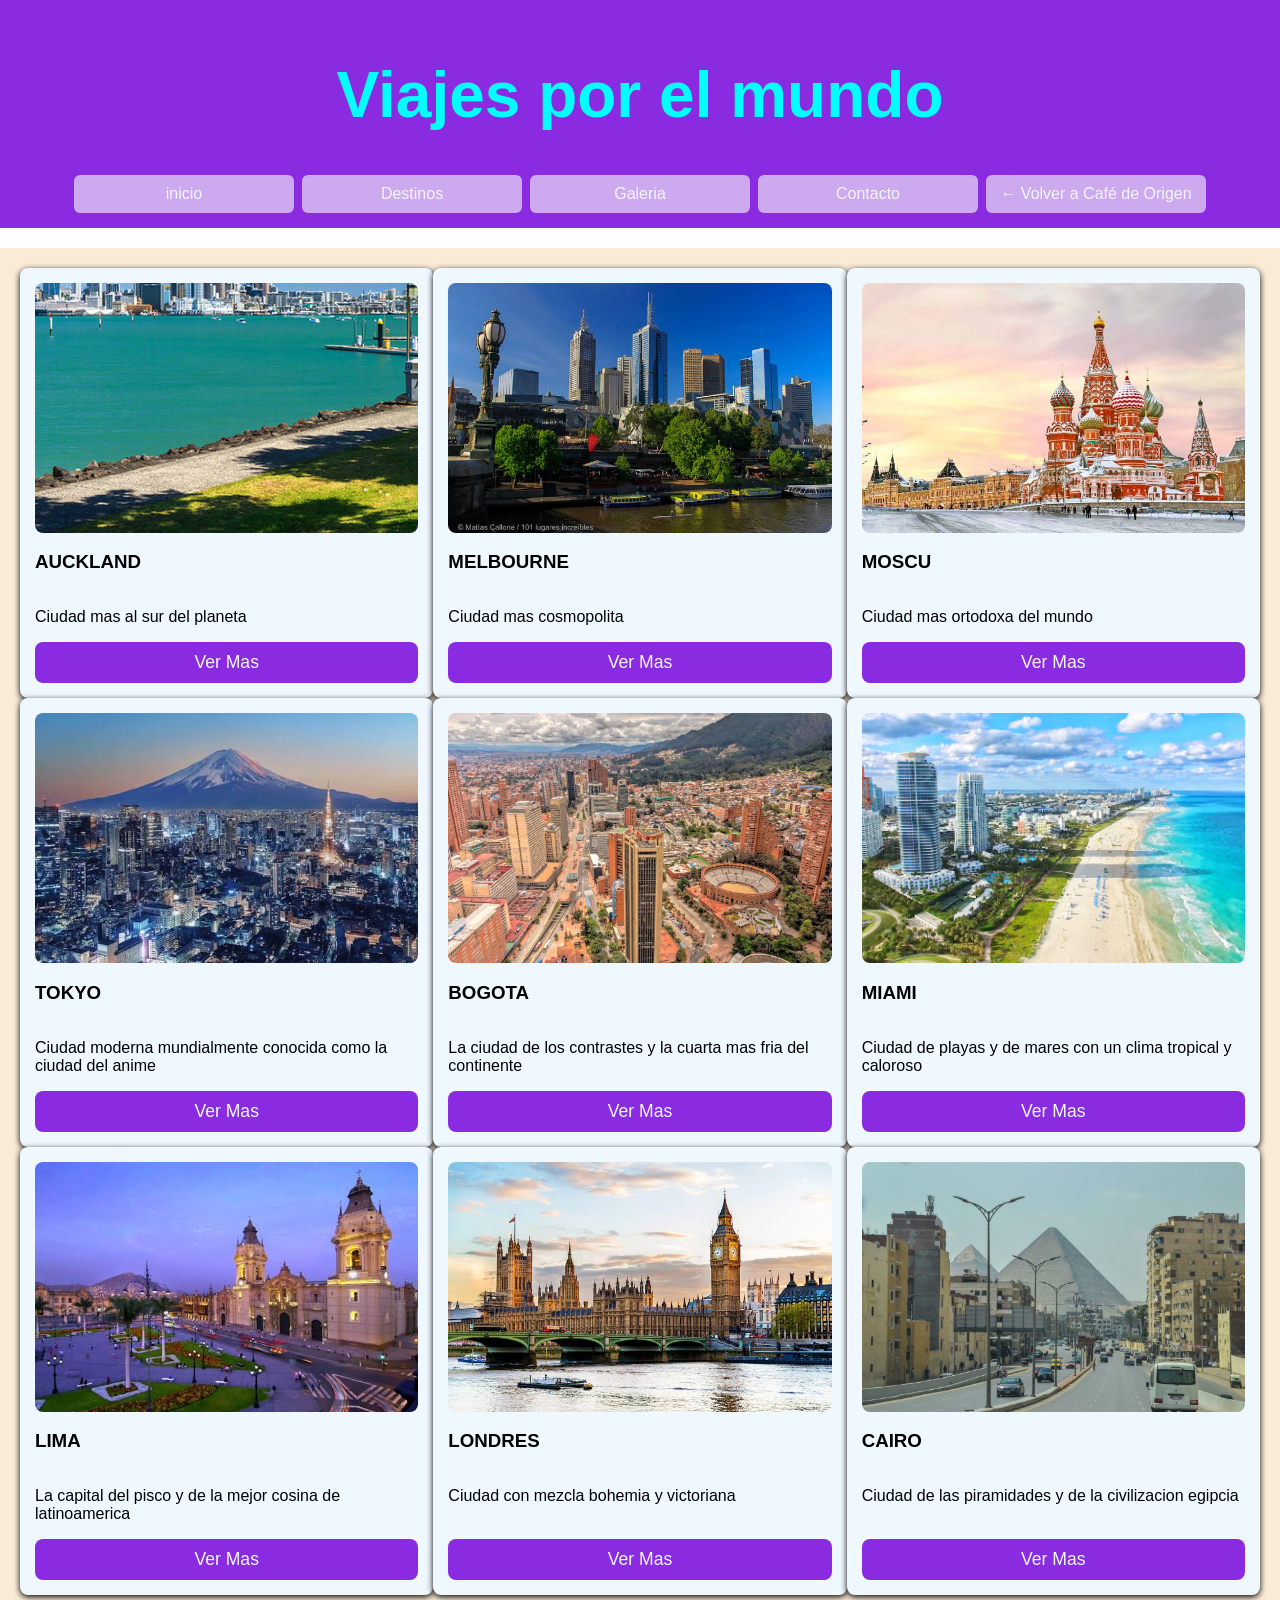
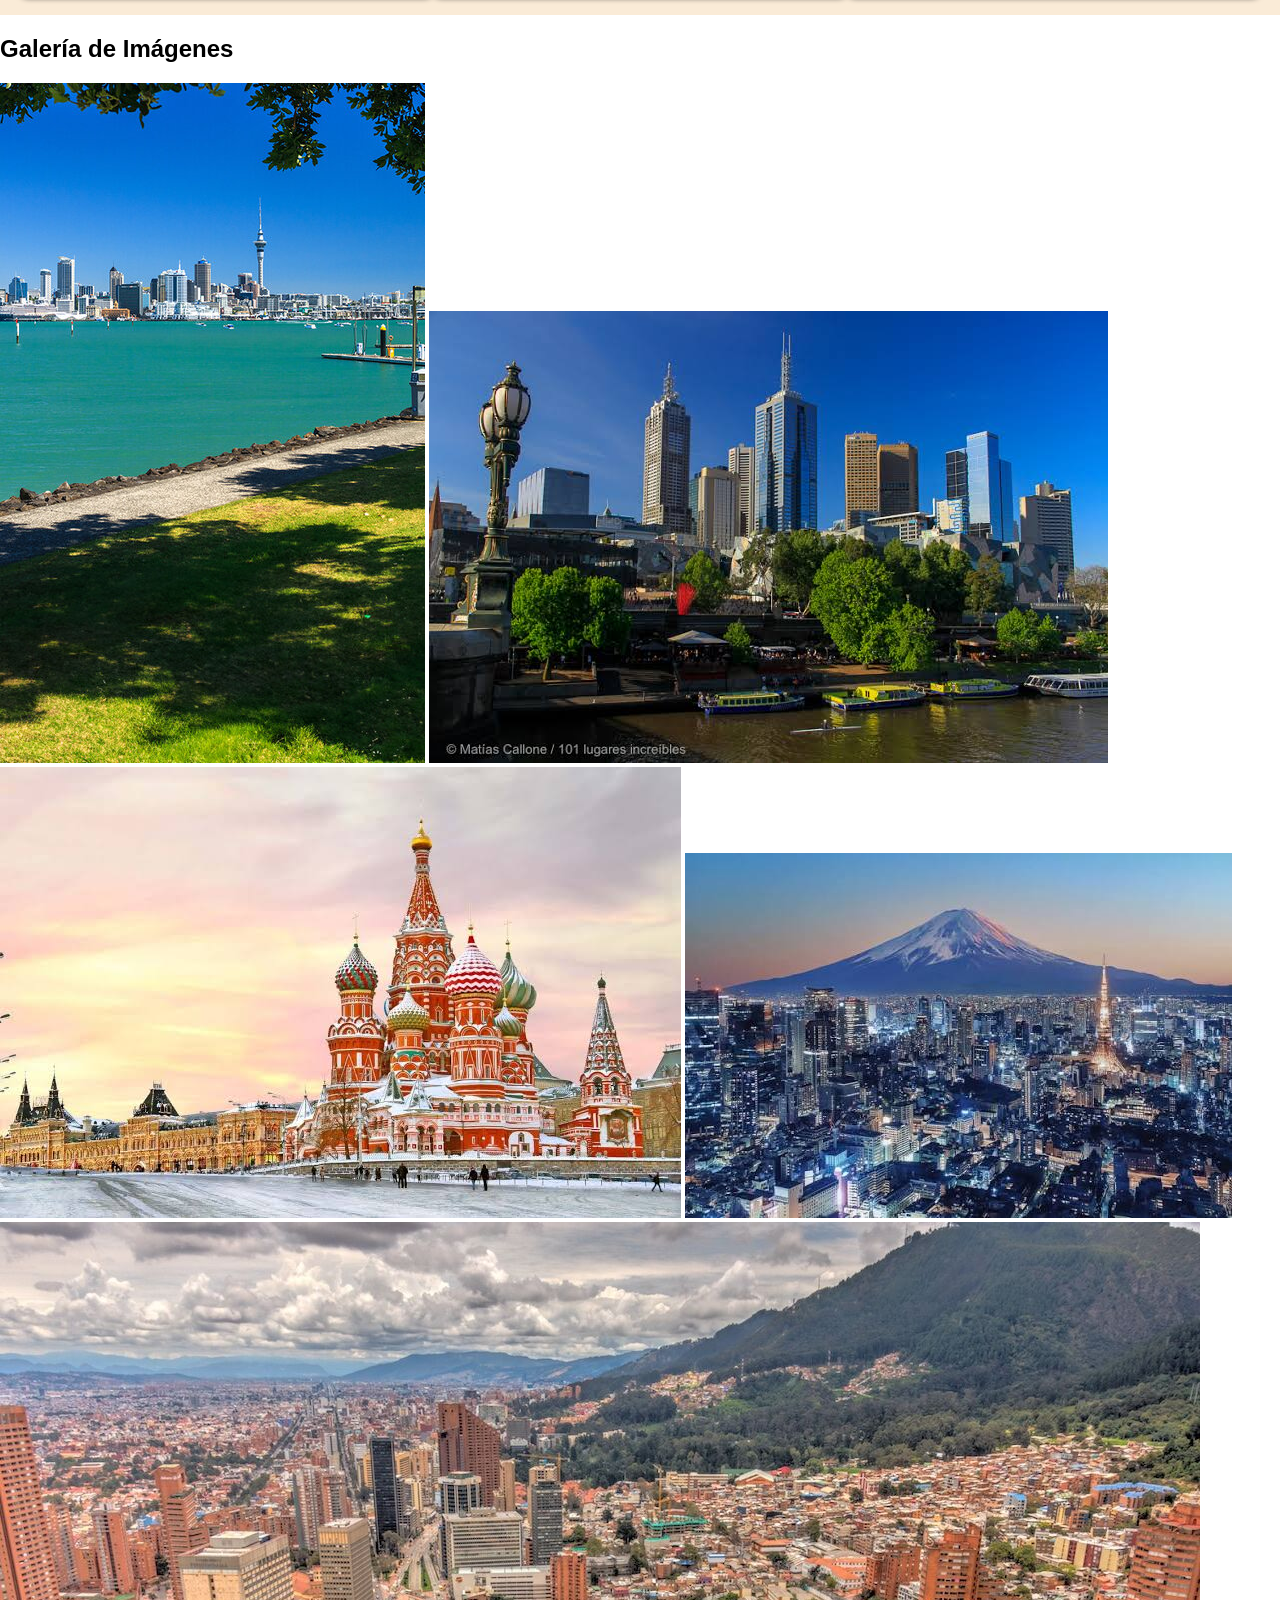
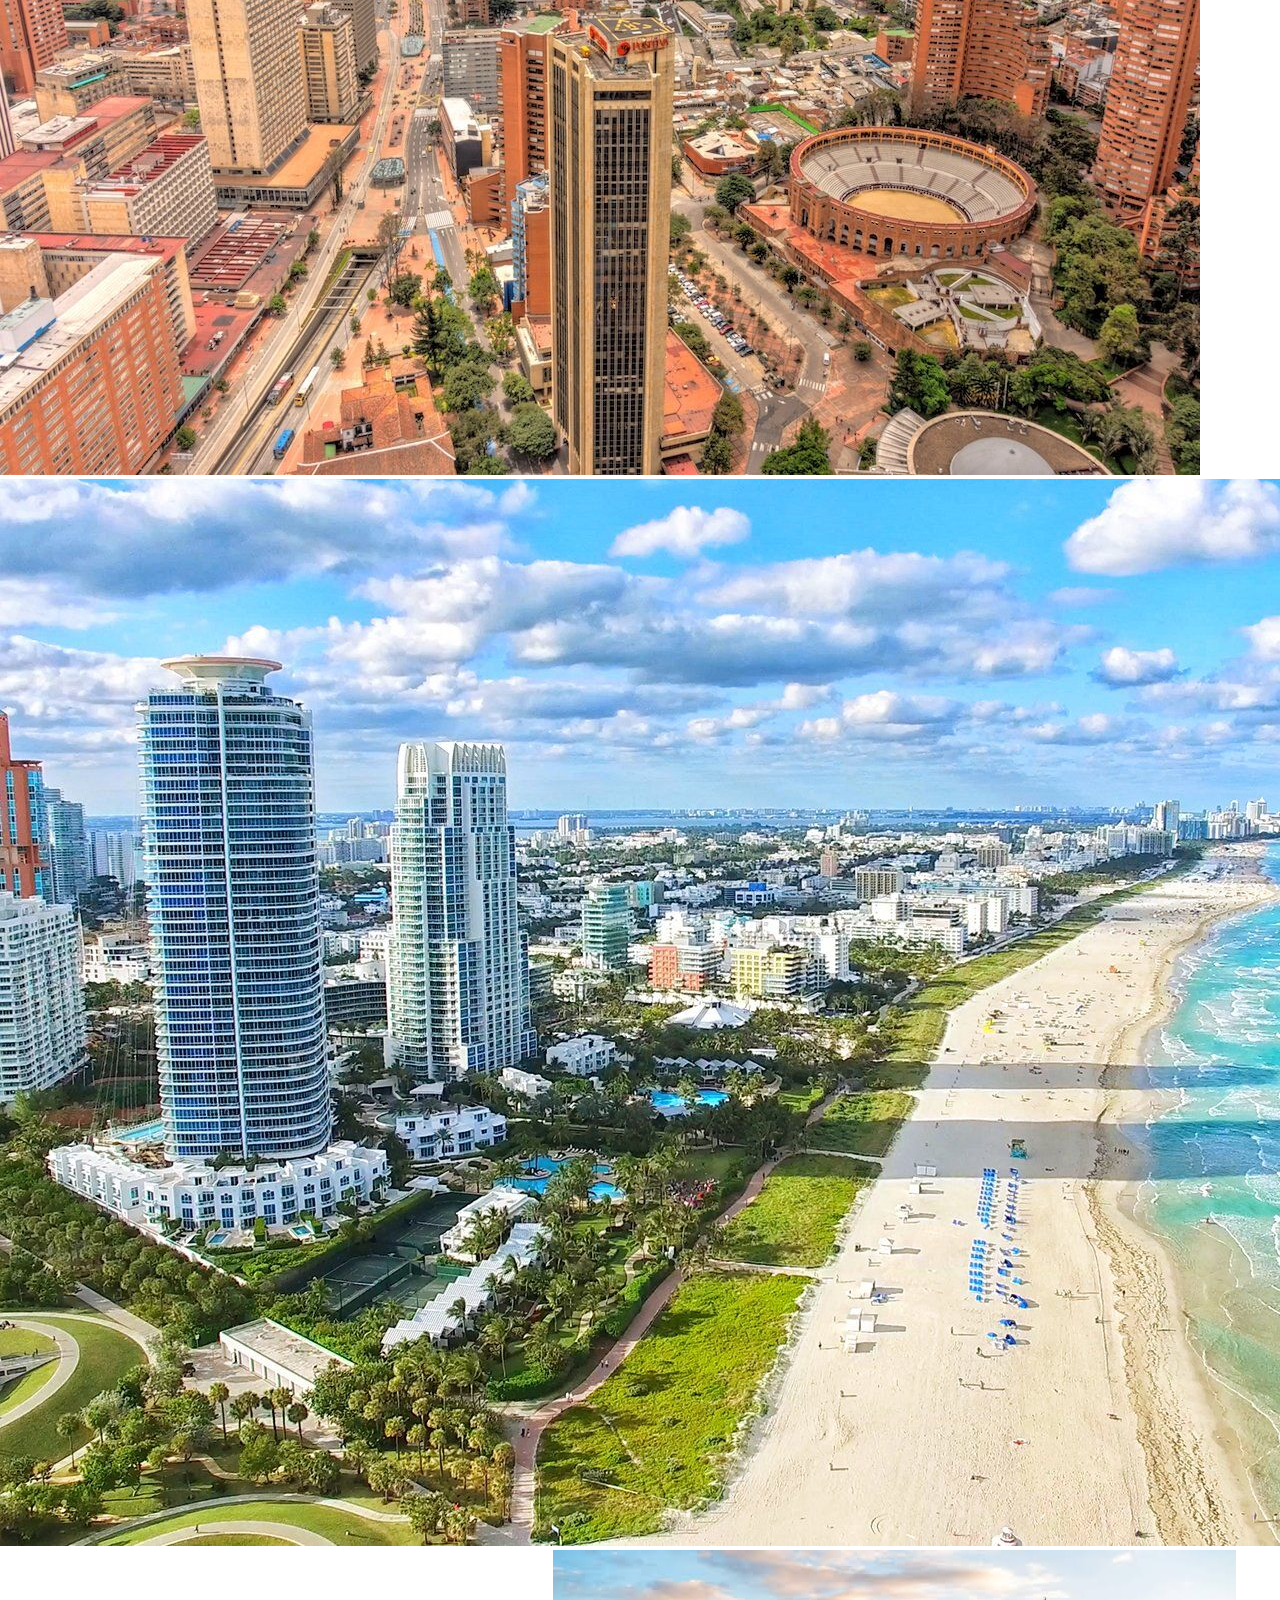
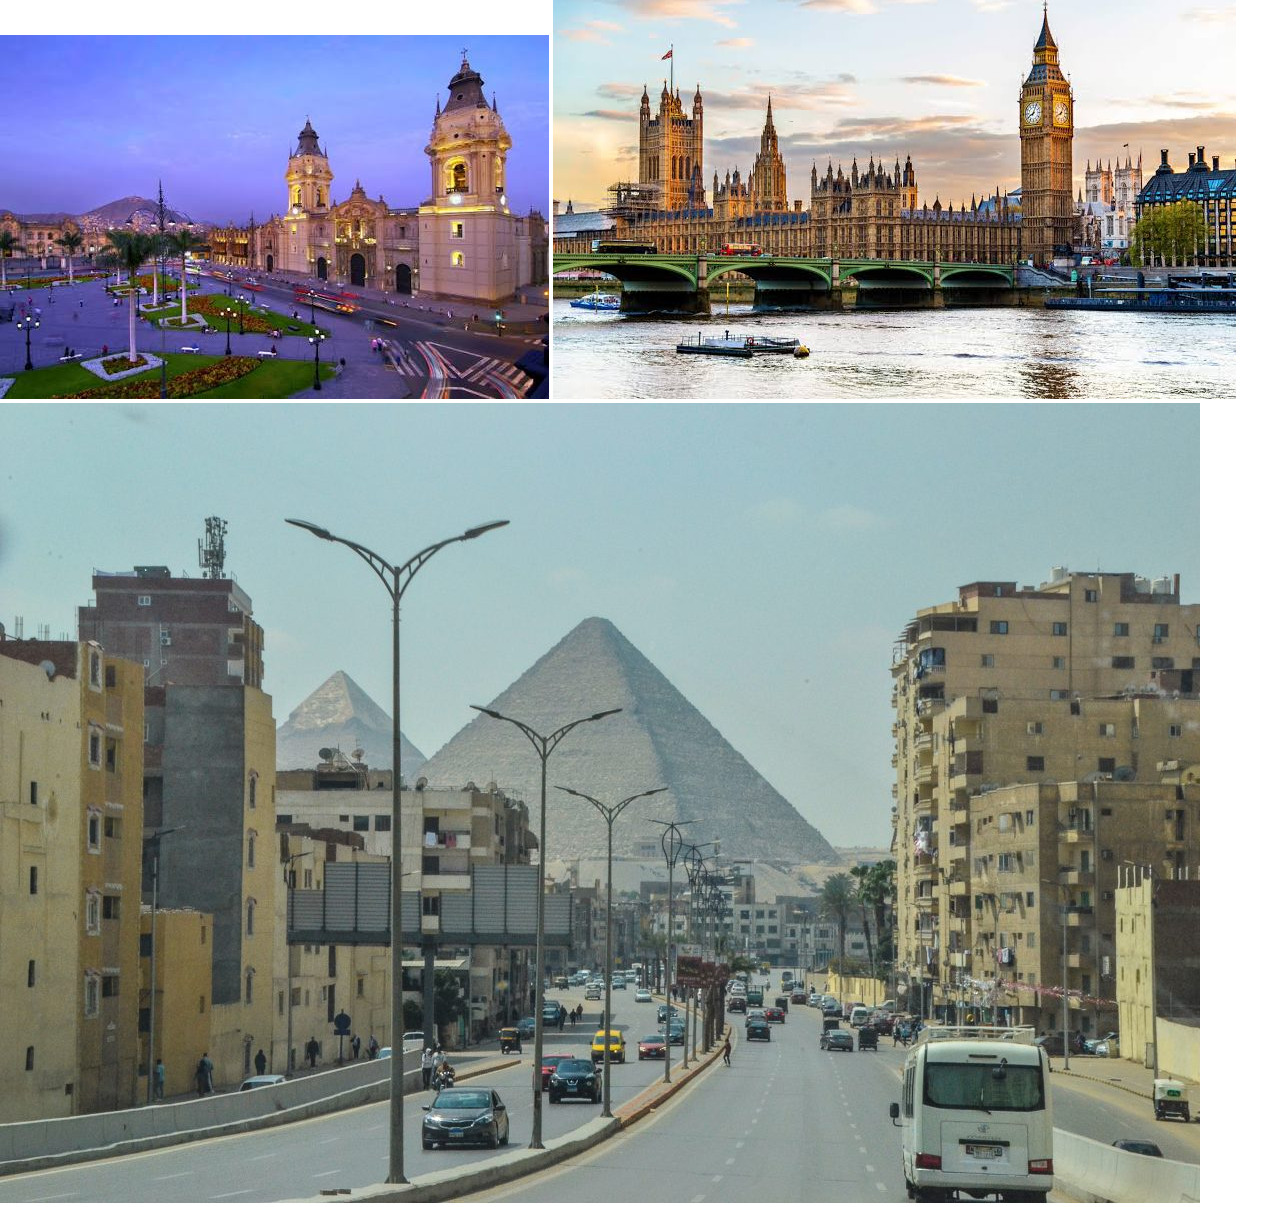
<file: viajes mundo/index.html>
<!DOCTYPE html>
<html lang="en">
<head>
    <meta charset="UTF-8">
    <meta name="viewport" content="width=hea, initial-scale=1.0">
    <title>Viajes</title>
    <link  href="viajes.css" rel="stylesheet">
</head>
<body>
   <header class="encabezado">
    <h1>Viajes por el mundo</h1>
    <nav class="menu">
        <a href="#Inicio">inicio</a>
        <a href="#destinos">Destinos</a>
        <a href="#">Galeria</a>
        <a href="#">Contacto</a>
       <a href="../index.html">← Volver a Café de Origen</a>   
    </nav>
   </header> 
   <main class="contenido">
    <section class="destino">
    <img class="imagen" src="ciudades/auckland.jpg" alt="Auckland">
    <h3>AUCKLAND</h3>
    <P>Ciudad mas al sur del planeta</P>
    <button class="boton">Ver Mas</button>
    </section>
    
    <section class="destino">
    <img class="imagen" src="ciudades/melbourne.jpg" alt="Melbourne">
    <h3>MELBOURNE</h3>
    <P>Ciudad mas cosmopolita</P>
    <button class="boton">Ver Mas</button>
    </section>

    <section class="destino">
    <img class="imagen" src="ciudades/moscu.jpg" alt="Moscu">
    <h3>MOSCU</h3>
    <P>Ciudad mas ortodoxa del mundo</P>
    <button class="boton">Ver Mas</button>
    </section>

    <section class="destino">
    <img class="imagen" src="ciudades/tokyo.jpg" alt="tokyo">
    <h3>TOKYO</h3>
    <P>Ciudad moderna mundialmente conocida como la ciudad del anime</P>
    <button class="boton">Ver Mas</button>
    </section>

    <section class="destino">
    <img class="imagen" src="ciudades/Bogota.jpeg" alt="Bogota">
    <h3>BOGOTA</h3>
    <P>La ciudad de los contrastes y la cuarta mas fria del continente</P>
    <button class="boton">Ver Mas</button>
    </section>
    
    <section class="destino">
    <img class="imagen" src="ciudades/miami.jpg" alt="Miami">
    <h3>MIAMI</h3>
    <P>Ciudad de playas y de mares con un clima tropical y caloroso</P>
    <button class="boton">Ver Mas</button>
    </section>
    
    <section class="destino">
    <img class="imagen" src="ciudades/Lima.jpg" alt="Lima">
    <h3>LIMA</h3>
    <P>La capital del pisco y de la mejor cosina de latinoamerica</P>
    <button class="boton">Ver Mas</button>
    </section>

    <section class="destino">
    <img class="imagen" src="ciudades/londres.jpg" alt="Londres">
    <h3>LONDRES</h3>
    <P>Ciudad con mezcla bohemia y victoriana</P>
    <button class="boton">Ver Mas</button>
    </section>

     <section class="destino">
    <img class="imagen" src="ciudades/cairo.jpg" alt="Cairo">
    <h3>CAIRO</h3>
    <P>Ciudad de las piramidades y de la civilizacion egipcia</P>
    <button class="boton">Ver Mas</button>
    </section>
     
    
   </main>
</body>
    </main>

    <h2>Galería de Imágenes</h2>
    <div class="galeria">
        <img src="ciudades/auckland.jpg" alt="Auckland">
        <img src="ciudades/melbourne.jpg" alt="Melbourne">
        <img src="ciudades/moscu.jpg" alt="Moscu">
        <img src="ciudades/tokyo.jpg" alt="Tokyo">
        <img src="ciudades/Bogota.jpeg" alt="Bogota">
        <img src="ciudades/miami.jpg" alt="Miami">
        <img src="ciudades/Lima.jpg" alt="Lima">
        <img src="ciudades/londres.jpg" alt="Londres">
        <img src="ciudades/cairo.jpg" alt="Cairo">
    </div>
</body>
</html>
</file>
<file: viajes mundo/viajes.css>
body{
    font-family: 'Franklin Gothic Medium', 'Arial Narrow', Arial, sans-serif;
    padding: 0px;
    margin: 0px;
}
.encabezado{
    background-color: blueviolet;
    color: aqua;
    padding: 15px;
    text-align: center;
    margin-bottom: 20px;
}

.encabezado h1{
    font-size: 2.5rem; 

}

.menu{
    display: flex;
    flex-direction: column;
    gap: 8px;
    
}

.menu a{
    color:aliceblue;
    text-decoration: none;
    background-color: rgb(205, 169, 239);
    padding: 10px;
    border-radius: 6px;
    margin: 0;
}

.contenido{
    background-color: antiquewhite;
    padding: 20px;
}

.destino{
    background-color: aliceblue;
    border-radius: 8px;
    border: 1px solid rgba(red, green, blue, alpha);
    padding: 15px;
    box-shadow: 0 2px 6px black;

    
    display: flex;
    flex-direction: column;
}


.destino .boton{
    margin-top: auto;
}


.imagen{
    width: 100%;
    max-width: 100%;
    height: 250px;
    border-radius: 8px;
    object-fit: cover;
}

.boton{
    width: 100%;
    padding: 10px;
    border: none;
    background-color: blueviolet;
    color: aliceblue;
    font-size: 1.1rem;
    cursor: pointer;
    border-radius: 8px;
}

@media(min-width:764px){

    .menu{
        flex-direction: row;
        justify-content: center;
    }
    .menu a{
        width: 150px;
    }


    .encabezado h1{
        font-size:2.5rem;
    }
    .contenido{
        display: grid;
        grid-template-columns: repeat(2,1fr);
    }

}
@media(min-width: 1024px){
    .contenido{
        grid-template-columns: repeat(3, 1fr) ;
    }
     .menu a{
        width: 200px;
     }
     .encabezado h1{
        font-size: 4rem;
     }
}
</file>
